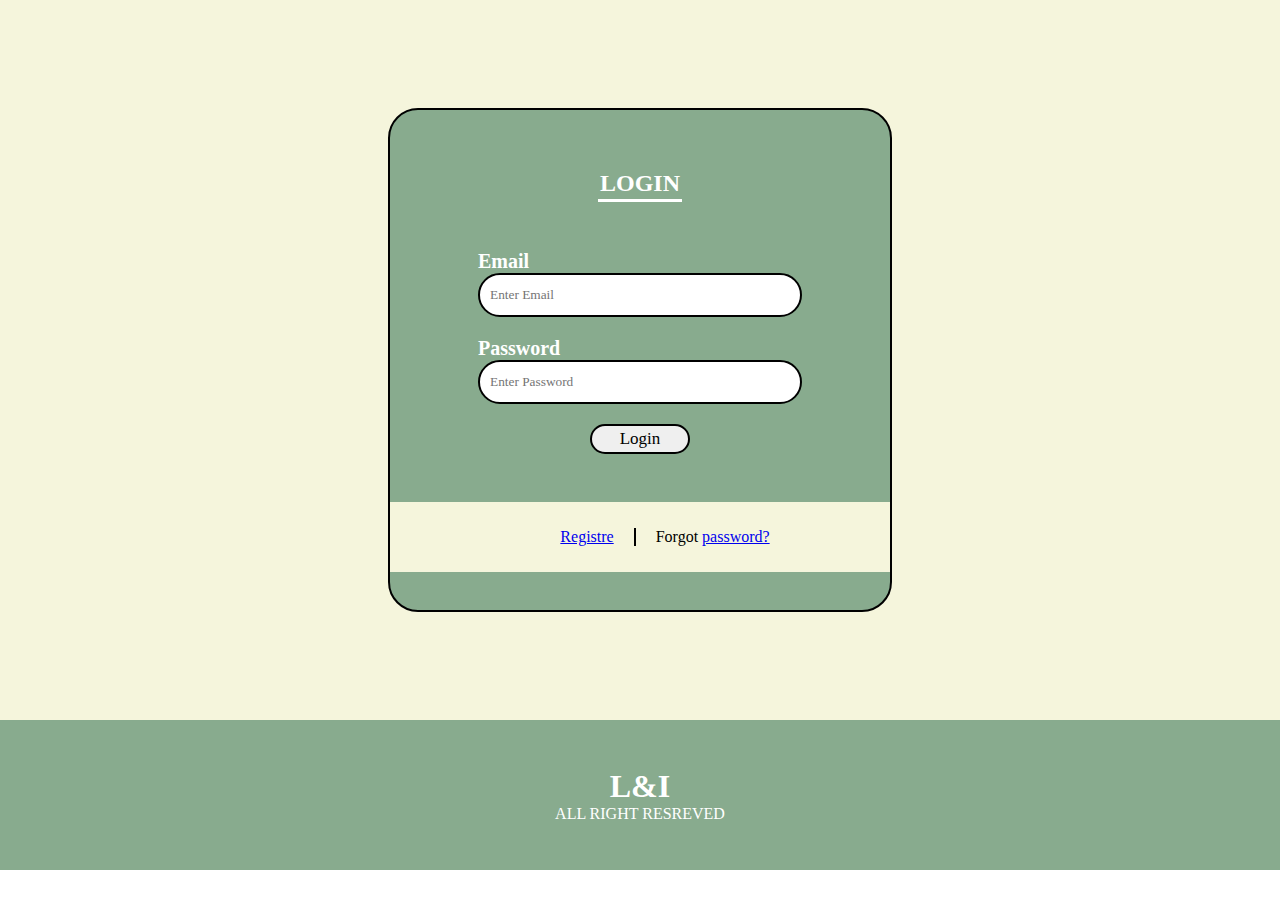
<file: index.html>
<!DOCTYPE html>
<html lang="en">
<head>
    <meta charset="UTF-8">
    <meta name="viewport" content="width=device-width, initial-scale=1.0">
    <title>Login</title>
    <!-- favicon -->
    <link rel="icon" type="image/x-icon" href="./img/favicon.png">
    <!-- style for footer -->
    <link rel="stylesheet" href="./CSS/footer.css">
    <!-- style for login-->
    <link rel="stylesheet" href="./CSS/login.css">
    <!-- import icon from font-awesome -->
    <link rel="stylesheet" href="https://cdnjs.cloudflare.com/ajax/libs/font-awesome/4.7.0/css/font-awesome.min.css">
</head>
<body>
        <div class="body">
            <form >
                <h2>LOGIN</h2>
                <div class="container">
                    
                    <div>
                        <label for="email"><b>Email</b></label>
                         <input id="email" type="email" placeholder="Enter Email" name="email" required>
              
                    </div>
                
                    <div>
                        <label for="psw"><b>Password</b></label>
                        <input id="psw" type="password" placeholder="Enter Password" name="psw" required>
                    </div>
                      
                    <button type="submit" onclick="login()"><a href="./PAGES/homePage.html">Login</a></button>
                    
                  </div>
              
                  <div class="container2">
                    <a href="./PAGES/register.html" class="register">Registre</a>
                    
                    <span class="psw">Forgot <a onclick="forgetPsw()" href="#">password?</a></span>
                  </div>
            </form>
        </div>
        
        <footer>
            <h1>L&I</h1>
            <p>ALL RIGHT RESREVED</p>
        </footer>
</body>
<script src="./JS/login.js"></script>
</html>
</file>
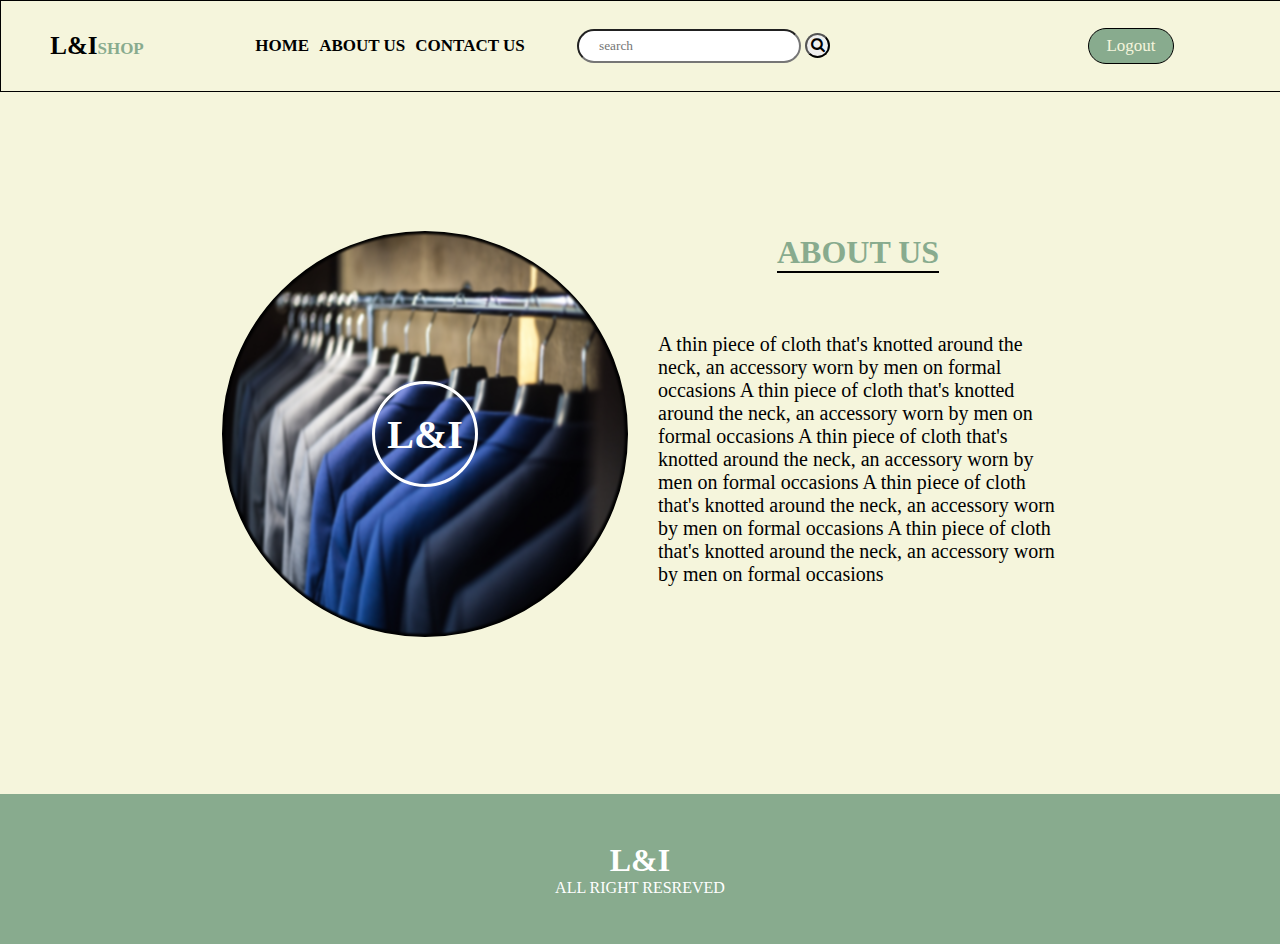
<file: PAGES/aboutUs.html>
<!DOCTYPE html>
<html lang="en">
<head>
    <meta charset="UTF-8">
    <meta name="viewport" content="width=device-width, initial-scale=1.0">
    <title>ABOUT US</title>
     <!-- favicon -->
     <link rel="icon" type="image/x-icon" href="../img/favicon.png">
     <!-- style for navbar  -->
     <link rel="stylesheet" href="../CSS/navbar.css">
     <!-- style for footer -->
     <link rel="stylesheet" href="../CSS/footer.css">
     <!-- style for aboutus-->
     <link rel="stylesheet" href="../CSS/aboutUs.css">
     <!-- import icon from font-awesome -->
     <link rel="stylesheet" href="https://cdnjs.cloudflare.com/ajax/libs/font-awesome/4.7.0/css/font-awesome.min.css">
</head>
<body>
    <div class ="navbar"> 
        <div class="left">
            <h1 class="logo">L&I<span>SHOP</span></h1>
        </div>
        <div class="center">
            <div class="links">
                <a href="./homePage.html">HOME</a>
                <a href="../PAGES/aboutUs.html">ABOUT US</a>
                <a href="../PAGES/contactUs.html">CONTACT US</a>
            </div>
            <div class="searchBar">
                <form action="">
                    <input type="text" placeholder="search">
                <button><i class="fa fa-search"></i></button>
                </form>
            </div>
    
        </div>
        <div class="right">
        
            <a class="Logout" href="../index.html">Logout</a>

        </div>
        </div> 
    
        <div class ="body"> 
                <div class="ourLogo">
                    <img src="../img/1.jpg" alt="">
                    <h1>L&I</h1>
                </div>
                <div class="aboutUs">
                    <h1>ABOUT US</h1>
                    <P>A thin piece of cloth that's knotted around the neck, an accessory worn by men on formal occasions
                        A thin piece of cloth that's knotted around the neck, an accessory worn by men on formal occasions
                        A thin piece of cloth that's knotted around the neck, an accessory worn by men on formal occasions
                        A thin piece of cloth that's knotted around the neck, an accessory worn by men on formal occasions
                        A thin piece of cloth that's knotted around the neck, an accessory worn by men on formal occasions
                    </P>
                </div>
        </div>
    
        <footer>
            <h1>L&I</h1>
            <p>ALL RIGHT RESREVED</p>
        </footer>
</body>
</html>
</file>
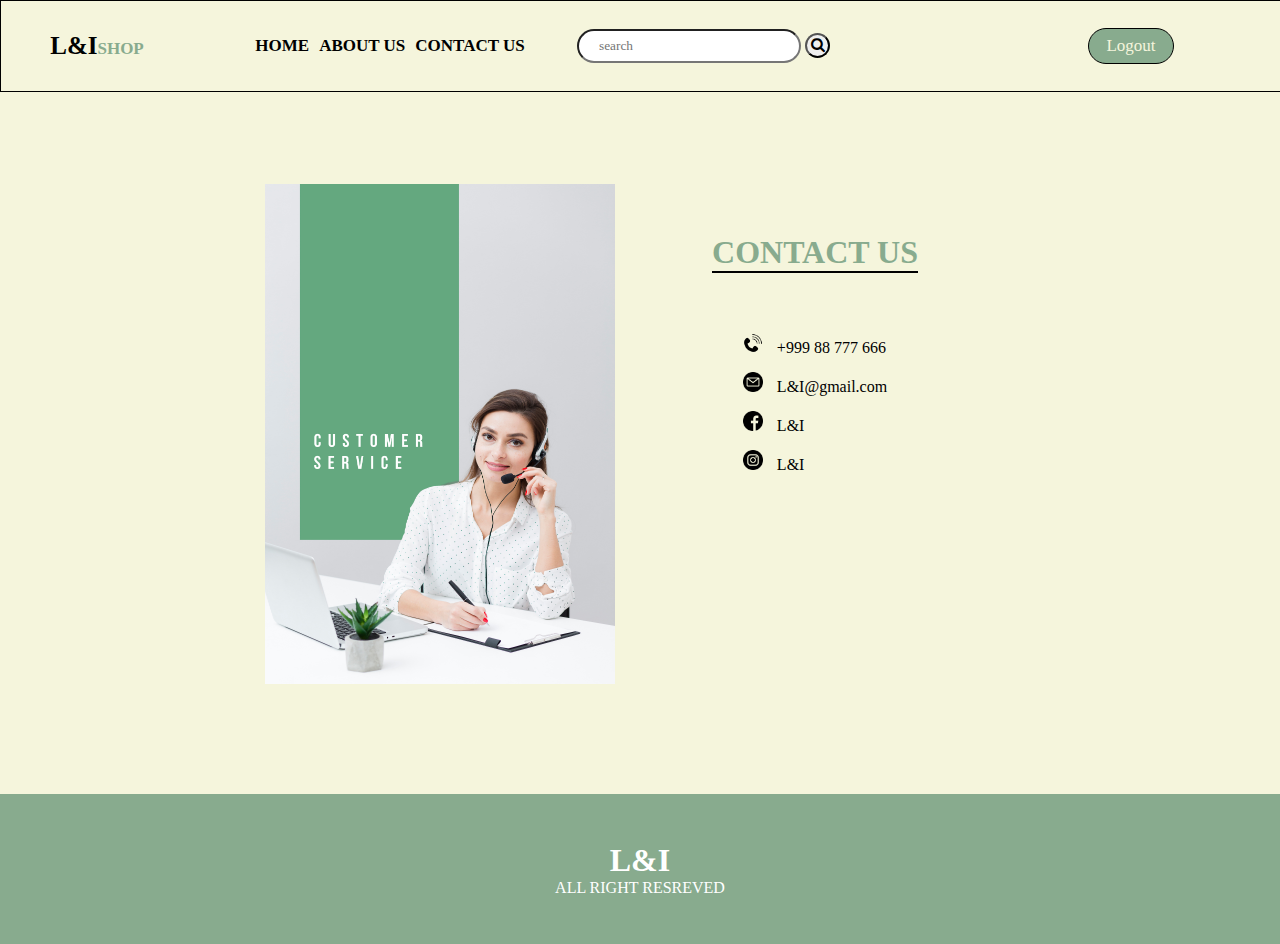
<file: PAGES/contactUs.html>
<!DOCTYPE html>
<html lang="en">
<head>
    <meta charset="UTF-8">
    <meta name="viewport" content="width=device-width, initial-scale=1.0">
    <title>Contact US</title>
     <!-- favicon -->
     <link rel="icon" type="image/x-icon" href="../img/favicon.png">
     <!-- style for navbar  -->
     <link rel="stylesheet" href="../CSS/navbar.css">
     <!-- style for footer -->
     <link rel="stylesheet" href="../CSS/footer.css">
     <!-- style for contactus-->
     <link rel="stylesheet" href="../CSS/contactUs.css">
     <!-- import icon from font-awesome -->
     <link rel="stylesheet" href="https://cdnjs.cloudflare.com/ajax/libs/font-awesome/4.7.0/css/font-awesome.min.css">
</head>
<body>
    <div class ="navbar"> 
        <div class="left">
            <h1 class="logo">L&I<span>SHOP</span></h1>
        </div>
        <div class="center">
            <div class="links">
                <a href="./homePage.html">HOME</a>
                <a href="../PAGES/aboutUs.html">ABOUT US</a>
                <a href="../PAGES/contactUs.html">CONTACT US</a>
            </div>
            <div class="searchBar">
                <form action="">
                    <input type="text" placeholder="search">
                <button><i class="fa fa-search"></i></button>
                </form>
            </div>
    
        </div>
        <div class="right">
        
            <a class="Logout" href="../index.html">Logout</a>

        </div>
        </div> 
    
        <div class ="body"> 
               <img class="contactImg" src="../img/contactUs.jpg" alt="">
               <div class="contactUs">
                <h1>CONTACT US</h1>
                <div class="ourLinks">
                    <div>
                        <img class="icon" src="../img/phoneIcon.png" alt="">
                        +999 88 777 666
                    </div>
                    <div>
                        <img class="icon" src="../img/email.png" alt="">
                        L&I@gmail.com
                    </div>
                    <div>
                        <img class="icon" src="../img/facebook.png" alt="">
                        L&I
                    </div>
                    <div>
                        <img class="icon" src="../img/instagram.png" alt="">
                        L&I
                    </div>
                </div>
               </div> 
        </div>
    
        <footer>
            <h1>L&I</h1>
            <p>ALL RIGHT RESREVED</p>
        </footer>
</body>
</html>
</file>
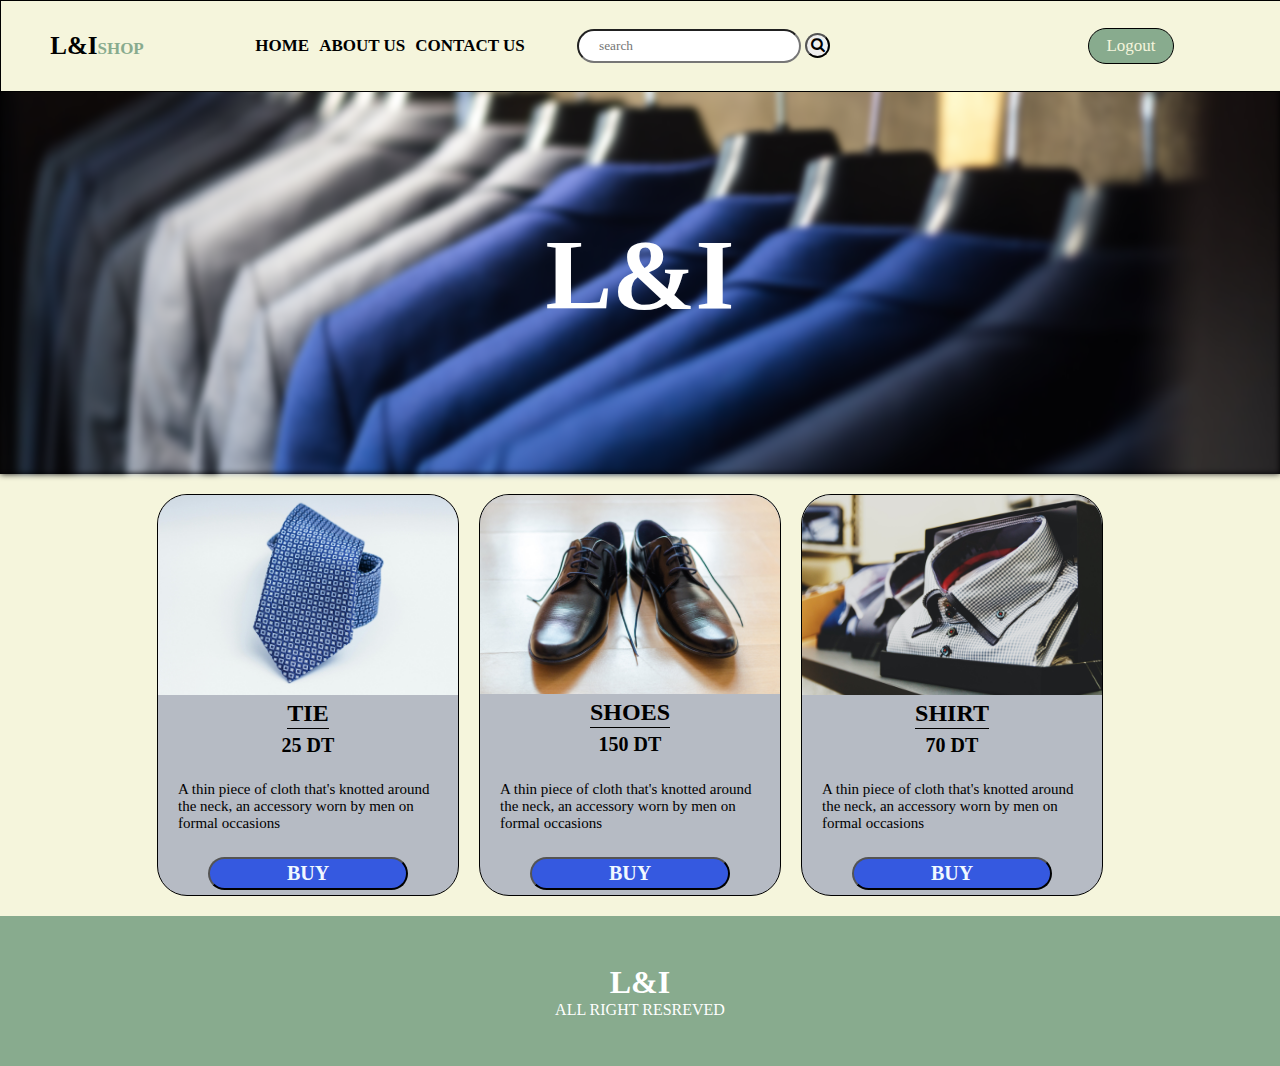
<file: PAGES/homePage.html>
<!DOCTYPE html>
<html lang="en">
<head>
    <meta charset="UTF-8">
    <meta name="viewport" content="width=device-width, initial-scale=1.0">
    <title>L&I SHOP</title>
     <!-- favicon -->
     <link rel="icon" type="image/x-icon" href="../img/favicon.png">
    <!-- style for navbar  -->
    <link rel="stylesheet" href="../CSS/navbar.css">
    <!-- style for footer -->
    <link rel="stylesheet" href="../CSS/footer.css">
    <!-- style for homepage-->
    <link rel="stylesheet" href="../CSS/homePgae.css">
    <!-- import icon from font-awesome -->
    <link rel="stylesheet" href="https://cdnjs.cloudflare.com/ajax/libs/font-awesome/4.7.0/css/font-awesome.min.css">
</head>
<body>
    <div class ="navbar"> 
    <div class="left">
        <h1 class="logo">L&I<span>SHOP</span></h1>
    </div>
    <div class="center">
        <div class="links">
            <a href="#">HOME</a>
            <a href="./aboutUs.html">ABOUT US</a>
            <a href="./contactUs.html">CONTACT US</a>
        </div>
        <div class="searchBar">
            <form action="">
                <input type="text" placeholder="search">
            <button><i class="fa fa-search"></i></button>
            </form>
        </div>

    </div>
    <div class="right">
    
        
        <a class="Logout" href="../index.html">Logout</a>
    </div>
    </div> 

    <div class ="body"> 
        <div class="mainImg">
            <img src="../img/1.jpg" alt="">
        <h2>L&I</h2>

        </div>
        <div class="products">
            <div class="pr">
                <img src="../img/2.jpg" alt="TIE"/>
                <h2 class="prName">TIE</h2>
                <div class="price">25 DT</div>
                <p class="dscr">A thin piece of cloth that's knotted around the neck, an accessory worn by men on formal occasions</p>
                <button class="btnBuy" onclick="buy(25)">BUY</button>

                
            </div> 
            <div class="pr">
                <img src="../img/3.jpg" alt="SHOES"/>
                <h2 class="prName">SHOES</h2>
                <div class="price">150 DT</div>
                <p class="dscr">A thin piece of cloth that's knotted around the neck, an accessory worn by men on formal occasions</p>
                <button class="btnBuy" onclick="buy(150)">BUY</button>

                
            </div> 
            <div class="pr">
                <img src="../img/4.jpg" alt="SHIRT"/>
                <h2 class="prName">SHIRT</h2>
                <div class="price">70 DT</div>
                <p class="dscr">A thin piece of cloth that's knotted around the neck, an accessory worn by men on formal occasions</p>
                <button class="btnBuy" onclick="buy(70)">BUY</button>

                
            </div>        
        </div>
    </div>

    <footer>
        <h1>L&I</h1>
        <p>ALL RIGHT RESREVED</p>
    </footer>
</body>
<script src="../JS/homePage.js"></script>
</html>
</file>
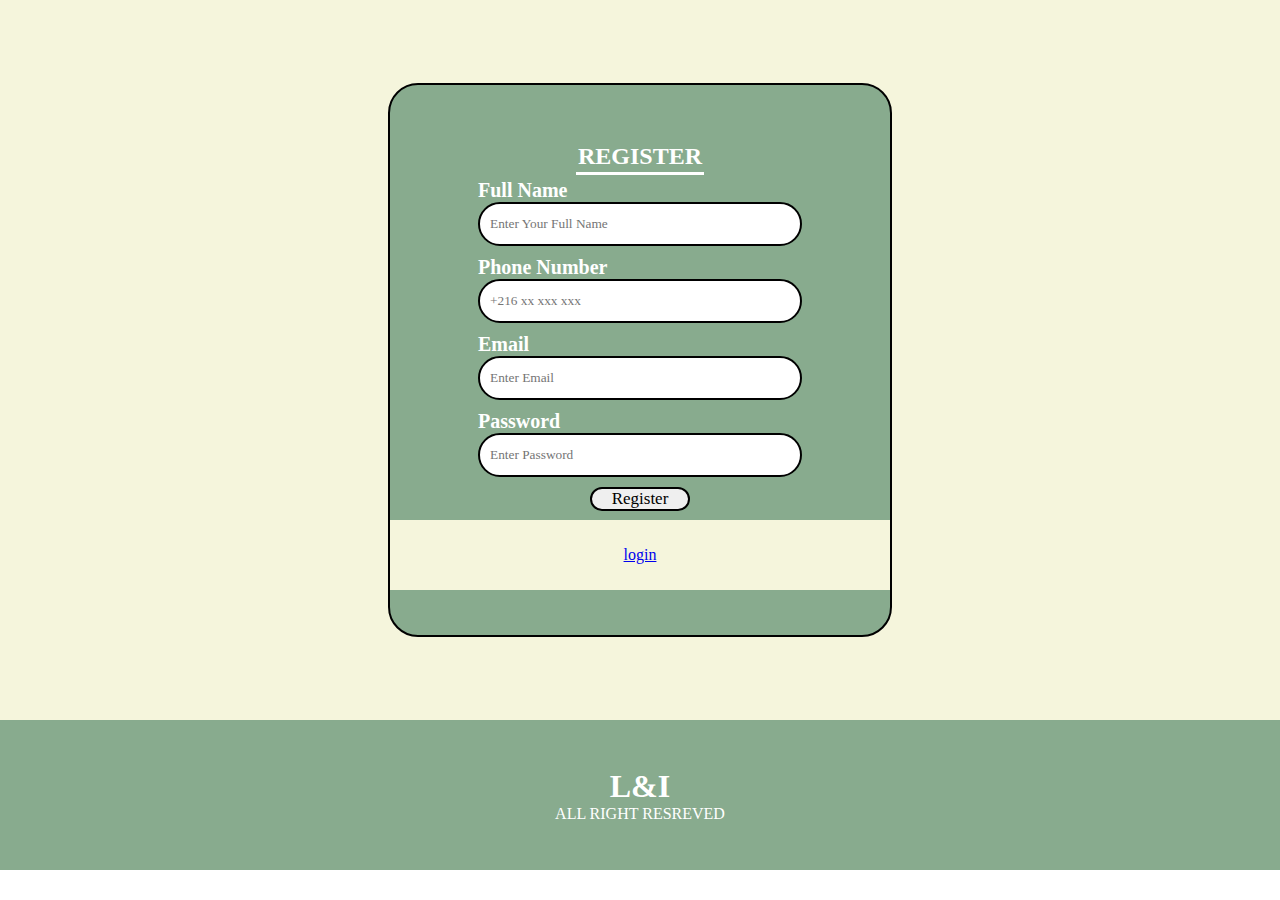
<file: PAGES/register.html>
<!DOCTYPE html>
<html lang="en">
<head>
    <meta charset="UTF-8">
    <meta name="viewport" content="width=device-width, initial-scale=1.0">
    <title>Register</title>
     <!-- favicon -->
     <link rel="icon" type="image/x-icon" href="../img/favicon.png">
    <!-- style for footer -->
    <link rel="stylesheet" href="../CSS/footer.css">
    <!-- style for Register-->
    <link rel="stylesheet" href="../CSS/register.css">
    <!-- import icon from font-awesome -->
    <link rel="stylesheet" href="https://cdnjs.cloudflare.com/ajax/libs/font-awesome/4.7.0/css/font-awesome.min.css">
</head>
<body>
        <div class="body">
            <form >
                <h2>REGISTER</h2>
                <div class="container">
                    <div>
                        <label for="name"><b>Full Name</b></label>
                         <input id="name" type="text" placeholder="Enter Your Full Name" name="name" required>
              
                    </div>
                    <div>
                        <label for="phone"><b>Phone Number</b></label>
                         <input id="phone" type="tel" placeholder="+216 xx xxx xxx" name="phone" required>
              
                    </div>
                    
                    <div>
                        <label for="email"><b>Email</b></label>
                         <input id="email" type="email" placeholder="Enter Email" name="email" required>
              
                    </div>
                
                    <div>
                        <label for="psw"><b>Password</b></label>
                        <input id="psw" type="password" placeholder="Enter Password" name="psw" required>
                    </div>
                      
                    <button type="submit" onclick="register()"><a href="../index.html">Register</a></button>
                    
                  </div>
              
                  <div class="container2">
                    <a href="../index.html">login</a>
                    
                    
                  </div>
            </form>
        </div>
        
        <footer>
            <h1>L&I</h1>
            <p>ALL RIGHT RESREVED</p>
        </footer>
    
</body>
<script src="../JS/register.js"></script>
</html>
</file>
<file: CSS/footer.css>
/* footer style  */
footer{
    background-color: #88AB8E;
    color: white;
    width: 100%;
    height: 150px;
    display: flex;
    flex-direction: column;
    align-items: center;
    justify-content: center;
}
</file>
<file: CSS/login.css>
/* body style */
*{
    margin: 0;
    padding: 0;
    font-family: 'Times New Roman', Times, serif;
}
.body{
    height: 80vh;
    width: 100%;
    background-color: beige;
    display: flex;
    justify-content: center;
    align-items: center;
}
form{
    height: 500px;
    width: 500px;
    border:2px solid black ;
    border-radius: 30px;
    display: flex;
    justify-content: center;
    align-items: center;
    flex-direction: column;
    background-color: #88AB8E;
    
}
h2{
    margin-top: 20px;
    color: white;
    border-bottom: 3px solid white;
    padding: 2px;
}
.container{
    /* background-color: red; */
    display: flex;
    justify-content: center;
    align-items: center;
    flex-direction: column;
    height: 60%;
    width: 100%;
    color: white;
}
.container div{
    display: flex;
    flex-direction: column;
    margin-bottom: 20px;

}
.container label {
    font-size: 20px;
}
input {
    height: 20px;
    width: 300px;
   border-radius: 30px;
   border: 2px solid black;
   padding: 10px;
}
.container button {
    height: 30px;
    width: 100px;
    border-radius: 30px;
   border: 2px solid black;
}
.container button a{
    text-decoration: none;
    font-size: 17px;
    color: black;
}
.container2{
    background-color: beige;
    display: flex;
    justify-content: center;
    align-items: center;
    height: 70px;
    width: 100%;
}
.register{
    padding-right: 20px;
    padding-left: 50px;
    /* color: black; */
    /* width: 40%; */
    
}

.psw{
    /* width: 40%; */
 
   border-left: 2px solid black;
   padding-left: 20px;
}
</file>
<file: CSS/navbar.css>
/* body style */
*{
    margin: 0;
    padding: 0;
    font-family: 'Times New Roman', Times, serif;
}

body{
    width: 100%;
    height: 100%;  
    background-color:beige;
}

/* navbar style  */
.navbar{
    background-color:beige;
    width: 100%;
    height: 10%;
    /* margin-top: 20px; */
    display: flex;
    align-items: center;
    border: 1px solid black;
    overflow: hidden;
    position: fixed;
    top: 0;
    left: 0;
    z-index: 3;
    
    
}

/* style left  */
.left{
    width: 15%;
    height: 100%;
    display: flex;
    justify-content: center;
    align-items: center;
}
/* style logo  */
.logo{
    font-size: 25px;
}
.logo span {
    color:#88AB8E;
    font-size: 17px;
}
/* style center  */
.center{
    width: 60%;
    height: 100%;
    display: flex;
    justify-content: center;
}
/* links style  */
.links{
    width: 50%;
    display: flex;
    justify-content: center;
    align-items: center;
}

.links a {
    text-decoration: none;
    color: black;
    font-size: 17px;
    font-weight: 550;
    margin-left:10px ;
}
.links a:hover{
    color: #88AB8E;
    border-bottom: 1px solid black;
}
/* .searchBar style  */
.searchBar{
    width: 50%;
    display: flex;
    align-items: center;
}
.searchBar input{
    height: 30px;
    width: 200px;
    border-radius: 30px;
    padding-left: 20px;
}
.searchBar button{
    height: 25px;
    width: 25px;
    border-radius: 50%;
    font-size: 15px;
}
.searchBar button:hover{
    color: white;
    background-color:#88AB8E;
}
/* style right  */
.right{
    width: 25%;
    height: 100%;
    display: flex;
    justify-content: center;
    align-items: center;
}
.right a {
    text-decoration: none;
    font-size: 17px;
    margin-left: 20px;
    height: 30px;
    width: 80px;
    border: 1px solid black;
    border-radius: 30px;
    padding: 2px;
    display: flex;
    justify-content: center;
    align-items: center;
}

.Logout{
    background-color: #88AB8E;
    color: beige;
}
.Logout:hover{
    background-color: beige;
    color: #88AB8E;

}
</file>
<file: CSS/aboutUs.css>
.body{
    width: 100%;
    height: 80vh;
    margin-top: 74px;
    /* background-color: blue; */
    display: flex;
    justify-content: center;
    align-items: center;
}
.ourLogo{
    background-color:black;
    margin-right: 30px;
    height: 400px;
    width: 400px;
    display: flex;
    justify-content: center;
    align-items: center;
    border-radius: 50%;
    border: 3px solid black;
}
.ourLogo img{
    height: 100%;
    width: 100%;
    background-color: red;
    position: relative;
    filter: blur(1px);
    border-radius: 50%;

}
.ourLogo h1{
    /* background-color: green; */
    color: white;
    position: absolute;
    height: 100px;
    width: 100px;
    font-size:40px;
    border: 3px solid white;
    border-radius: 50%;
    display: flex;
    justify-content: center;
    align-items: center;
    
  
    
}
.aboutUs{
    /* background: grey; */
    height: 400px;
    width: 400px;
    display: flex;
    /* justify-content: center; */
    align-items: center;
    flex-direction: column;
}
.aboutUs h1{
    color:#88AB8E;
    border-bottom: 2px solid black;
    margin-bottom: 60px;
    
}
.aboutUs p{
    font-size: 20px;
}
</file>
<file: CSS/contactUs.css>
.body{
    width: 100%;
    height: 80vh;
    margin-top: 74px;
    /* background-color: blue; */
    display: flex;
    justify-content: center;
    align-items: center;
}
.contactImg{
    height: 500px;
    width: 350px;
}
.contactUs{
    height: 400px;
    width: 400px;
    display: flex;
    /* justify-content: center; */
    align-items: center;
    flex-direction: column;
}
.contactUs h1{
    color:#88AB8E;
    border-bottom: 2px solid black;
    margin-bottom: 60px;
}
.icon{
    height: 20px;
    width: 20px;
    margin-right: 10px;
}
.ourLinks div{
    margin-bottom: 15px;
}
</file>
<file: CSS/homePgae.css>
/* home page body style  */
.body{

    width: 100%;
    height: 80%;
    margin-top: 74px;
}
.mainImg{
    width: 100%;
    display: flex;
    align-items: center;
    justify-content: center;
    background-color: black;
}
.mainImg img{
    width: 100%;
    height: 400px;
    object-fit: cover;
    position: relative;
    filter: blur(3px);
}
.mainImg h2{
    position: absolute;
    color: white;
    font-size: 100px; 
}

/* product style  */
.products{
    padding: 20px;
    display: flex;
    align-items: center;
    justify-content: center;

}
.pr{
    background-color:#B6BBC4;
    height: 400px;
    width: 300px;
    display: flex;
    flex-direction: column;
    align-items: center;
    border: 1px solid black;
    border-radius: 30px;
    margin-right: 20px ;
}

.pr img {
    background-color: blue;
    height: 200px;
    width: 100%;
    border-radius: 30px 30px 0 0 ;
}
.prName{
    color: black;
    height: 30px;
    border-bottom: 1px solid black;
    margin-top: 5px;
}
.price{
    color: black;
    font-size: 20px;
    font-weight: bold;
    height: 30px;
    margin-top: 5px;
}
.dscr{
    /* height: 90px; */
    padding: 20px;
    font-size: 15px;
    font-weight: 500;
}
.btnBuy{
    background-color:#3559E0;
    color: aliceblue;
    font-size: 20px;
    font-weight: bold;
    height: 35px;
    width: 200px;
    margin-top: 5px;
    margin-bottom: 5px;
    border-radius: 20px;
}
</file>
<file: CSS/register.css>
/* body style */
*{
    margin: 0;
    padding: 0;
    font-family: 'Times New Roman', Times, serif;
}
.body{
    height: 80vh;
    width: 100%;
    background-color: beige;
    display: flex;
    justify-content: center;
    align-items: center;
}
form{
    height: 550px;
    width: 500px;
    border:2px solid black ;
    border-radius: 30px;
    display: flex;
    justify-content: center;
    align-items: center;
    flex-direction: column;
    background-color: #88AB8E;
    
}
h2{
    margin-top: 10px;
    margin-bottom: 5px;
    color: white;
    border-bottom: 3px solid white;
    padding: 2px;
}
.container{
    
    display: flex;
    justify-content: center;
    align-items: center;
    flex-direction: column;
    height: 60%;
    width: 100%;
    color: white;
    margin-bottom: 10px;
}
.container div{
    display: flex;
    flex-direction: column;
    margin-bottom: 10px;

}
.container label {
    font-size: 20px;
}
input {
    height: 20px;
    width: 300px;
   border-radius: 30px;
   border: 2px solid black;
   padding: 10px;
}
.container button {
    height: 30px;
    width: 100px;
    border-radius: 30px;
   border: 2px solid black;
}
.container button a{
    text-decoration: none;
    font-size: 17px;
    color: black;
}
.container2{
    background-color: beige;
    display: flex;
    justify-content: center;
    align-items: center;
    height: 70px;
    width: 100%;
}
</file>
